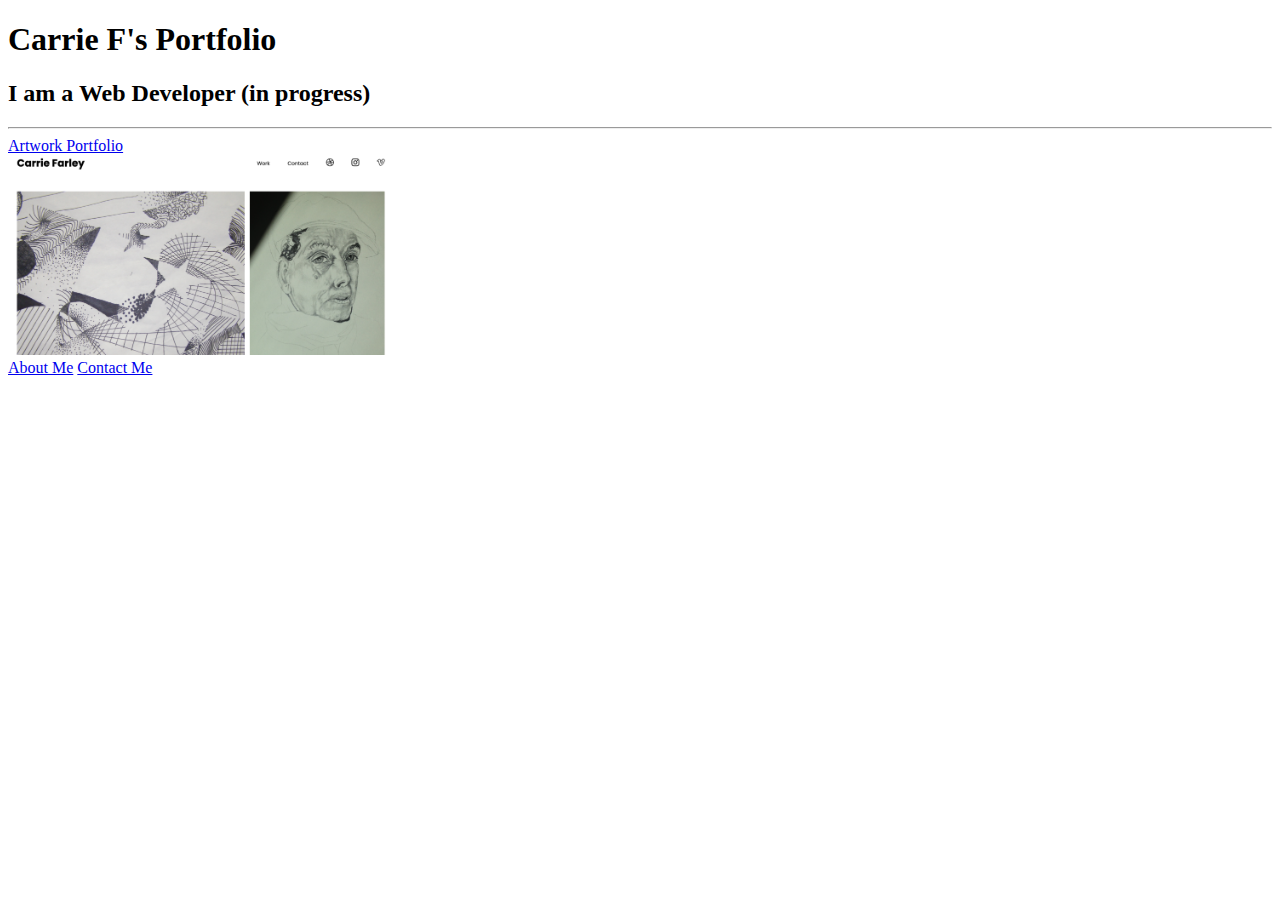
<file: index.html>
<!DOCTYPE html>
<html lang="en">
  <head>
    <meta charset="UTF-8" />
    <meta name="viewport" content="width=device-width, initial-scale=1.0" />
    <title>Carrie F | Web Developer</title>
  </head>
  <body>
    <h1>Carrie F's Portfolio</h1>
    <h2>I am a Web Developer (in progress)</h2>
    <hr />
    <a href="./assets/Artwork/index.html">Artwork Portfolio</a>
    <br />
    <img
      src="./assets/images/artwork-portfolio-thumbnail.png"
      alt="Thumbnail of Artwork Portfolio page"
      height="200"
    />
    <br>
    <a href="./public/.about.html">About Me</a>
    <a href="./public/contact.html">Contact Me</a>
  </body>
</html>
</file>
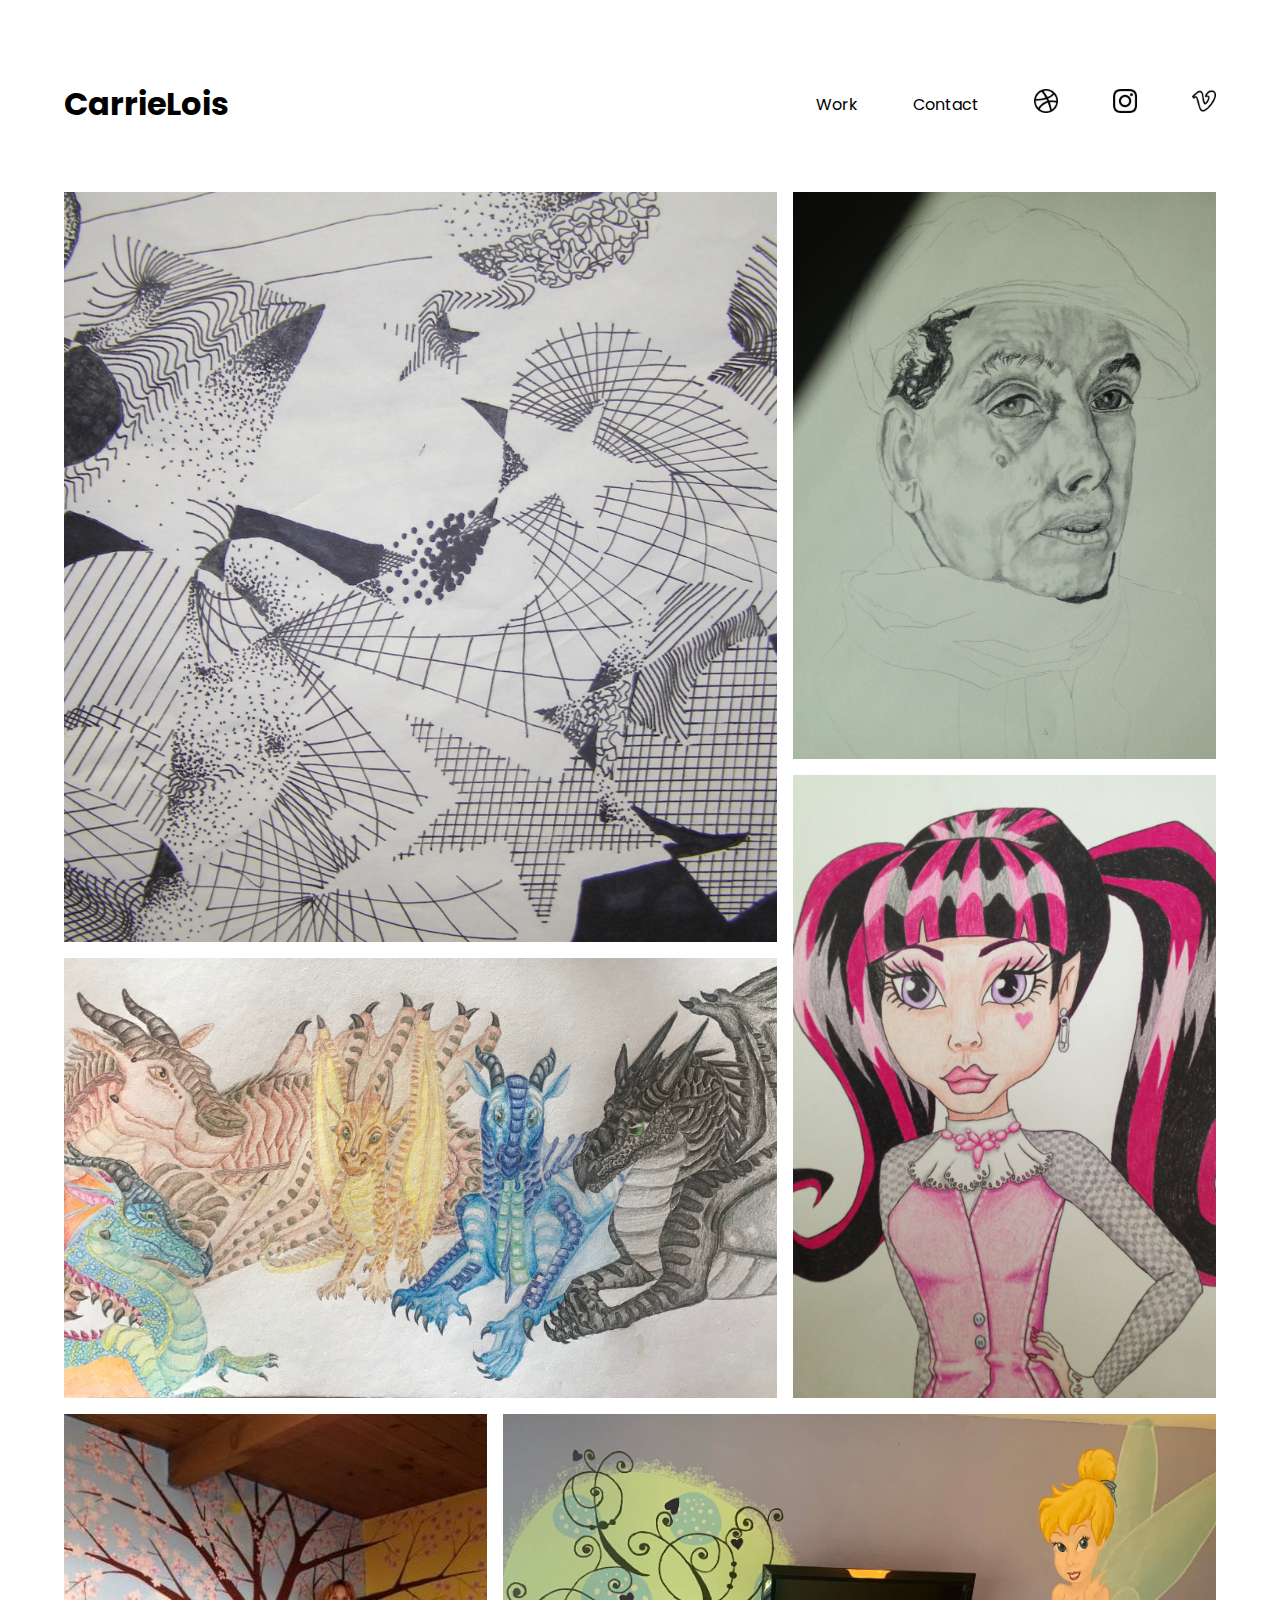
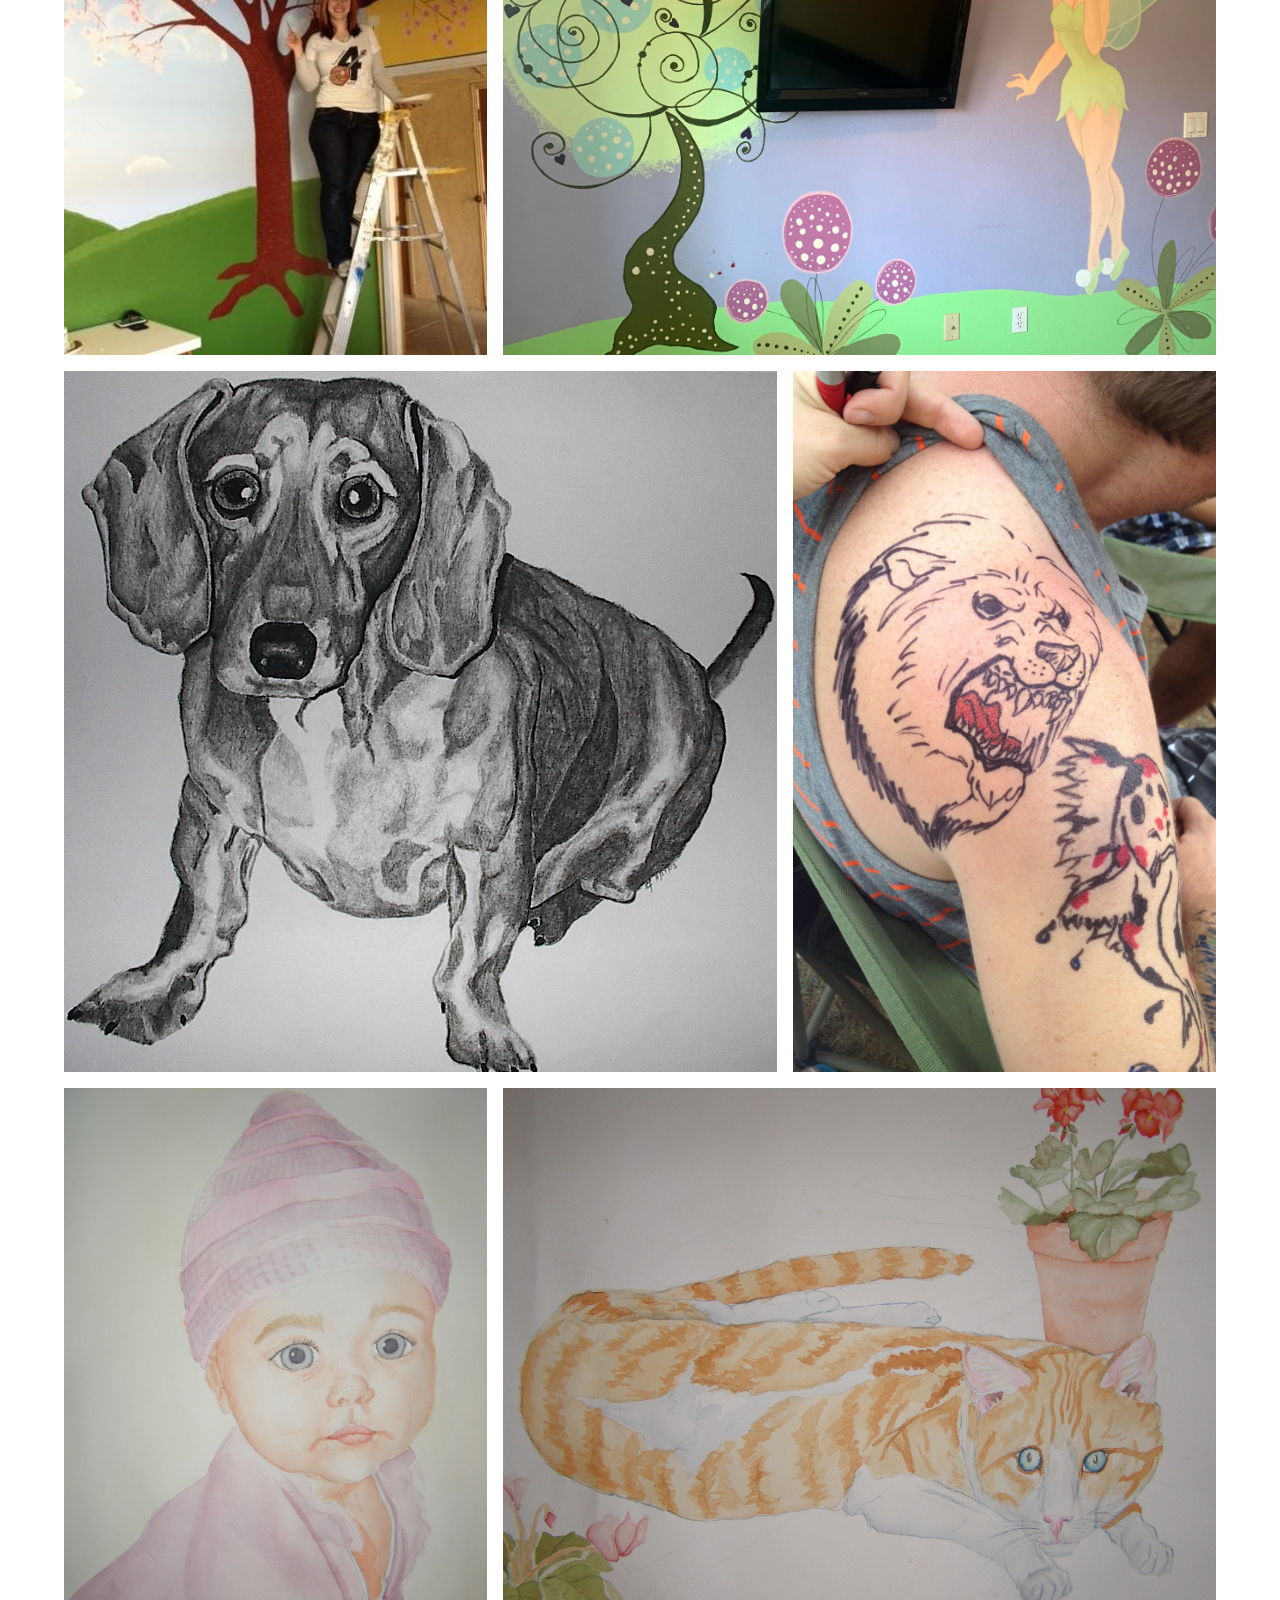
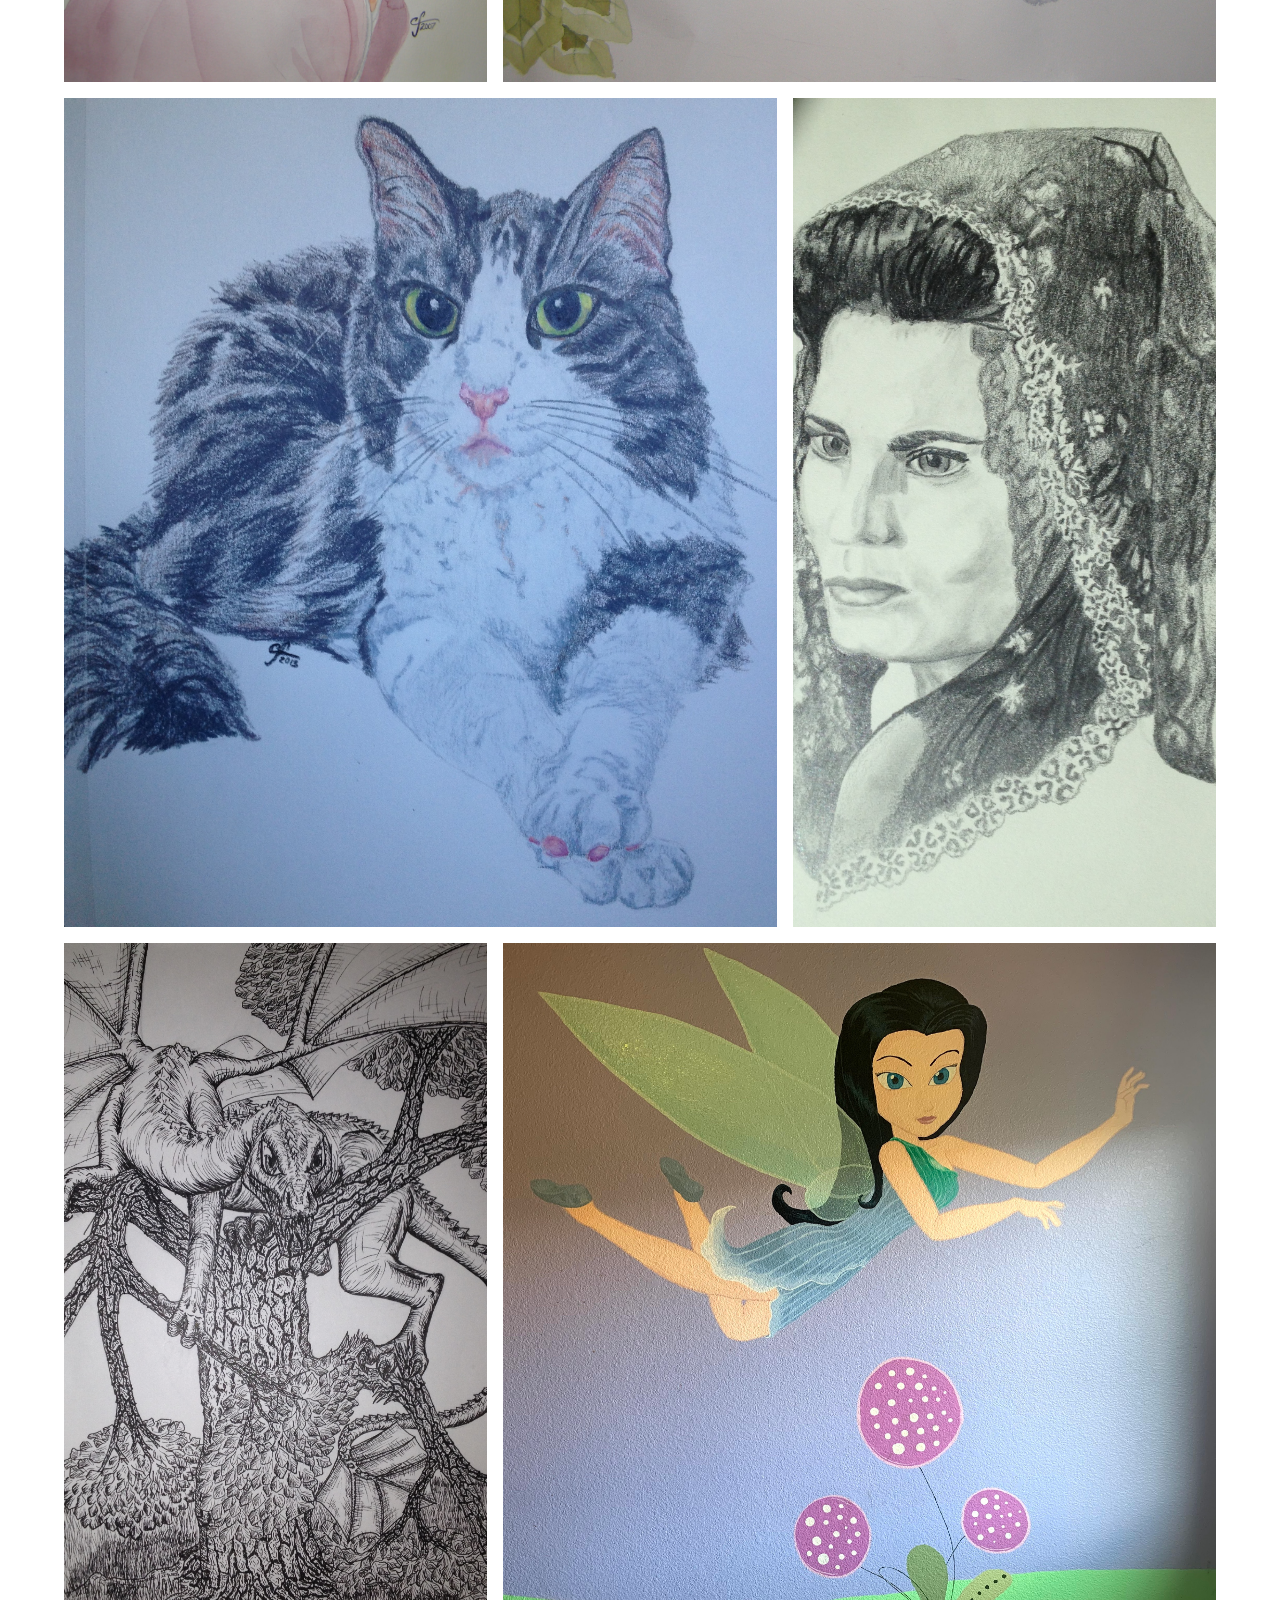
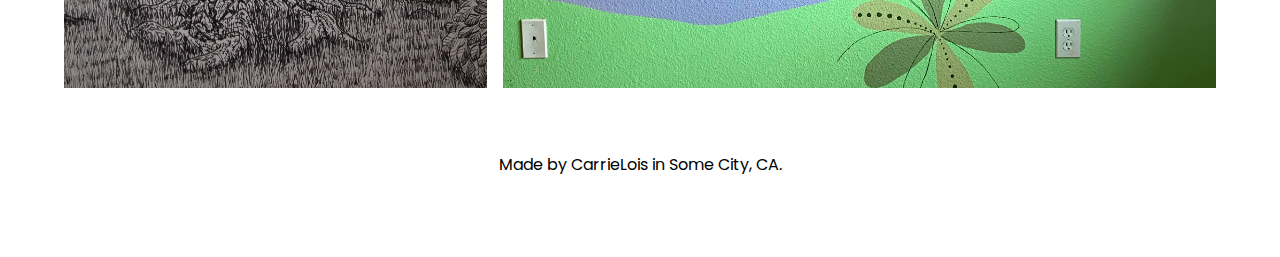
<file: assets/Artwork/index.html>
<!DOCTYPE html>
<html lang="en">

<head>
    <meta charset="UTF-8" />
    <meta name="viewport" content="width=device-width, initial-scale=1.0" />
    <link rel="stylesheet" href="index.css" />
    <link rel="preconnect" href="https://fonts.googleapis.com">
    <link rel="preconnect" href="https://fonts.gstatic.com" crossorigin>
    <link href="https://fonts.googleapis.com/css2?family=Poppins:wght@400;700&display=swap" rel="stylesheet">
    <title>Portfolio Site</title>
</head>

<body>
    <div class="container">
        <header class="navbar">
            <div class="left">CarrieLois
            </div>
            <nav class="right">
                <a href="#">Work</a>
                <a href="#">Contact</a>
                <a href="#dribble">
                    <img src="./images/dribble_icon.png" alt="Basketball logo">
                </a>
                <a href="#insta">
                    <img src="./images/insta_icon.png" alt="Instagram logo">
                </a>
                <a href="#vee">
                    <img src="./images/v_icon.png" alt="V logo">
                </a>
            </nav>
            <div class="hamburger">
                <div class="bar1"></div>
                <div class="bar2"></div>
                <div class="bar3"></div>
            </div>
        </header>
        <nav class="mobileNav">
            <a href="#">Work</a>
            <a href="#">Contact</a>
            <a href="#dribble">
                <img src="./images/dribble_icon.png" alt="Basketball logo">
            </a>
            <a href="#insta">
                <img src="./images/insta_icon.png" alt="Instagram logo">
            </a>
            <a href="#vee">
                <img src="./images/v_icon.png" alt="V logo">
                </a>
        </nav>
        <div class="project-grid">
            <div class="project" id="abstract">
                <img src="./images/abstract.jpg" alt="Geometric Shapes">
                <p class="overlay">VIEW PROJECT</p>
            </div>
            <div class="project" id="pencilman">
                <img src="./images/pencilman.jpg" alt="Black and White Pencil Drawing of a Man">
                <p class="overlay">VIEW PROJECT</p>
            </div>
            <div class="project" id="nursingroom">
                <img src="./images/nursingroom.jpeg" alt="Cherry Tree Mural">
                <p class="overlay">VIEW PROJECT</p>
            </div>
            <div class="project" id="dragons">
                <img src="./images/dragons.jpg" alt="Colored Pencil Dragons">
                <p class="overlay">VIEW PROJECT</p>
            </div>
            <div class="project" id="pencildog">
                <img src="./images/pencildog.jpg" alt="Black and White Pencil Drawing of a Duchshund">
                <p class="overlay">VIEW PROJECT</p>
            </div>
            <div class="project" id="tinkerbell">
                <img src="./images/tinkerbell.jpg" alt="Tinkerbell Mural">
                <p class="overlay">VIEW PROJECT</p>
            </div>
            <div class="project" id="pencilgirl">
                <img src="./images/pencilgirl.jpg" alt="Draculaura Colored Pencil">
                <p class="overlay">VIEW PROJECT</p>
            </div>
            <div class="project" id="bodyart">
                <img src="./images/bodyart.JPG" alt="Shaprie Tattoos">
                <p class="overlay">VIEW PROJECT</p>
            </div>
            <div class="project" id="pencilcat">
                <img src="./images/pencilcat.jpg" alt="Colored Pencil Cat">
                <p class="overlay">VIEW PROJECT</p>
            </div>
            <div class="project" id="pencilwoman">
                <img src="./images/pencilwoman.jpg" alt="Black and White Pencil Drawing of a Woman">
                <p class="overlay">VIEW PROJECT</p>
            </div>
            <div class="project" id="pendragon">
                <img src="./images/pendragon.jpg" alt="Black Ink Dragon">
                <p class="overlay">VIEW PROJECT</p>
            </div>
            <div class="project" id="silvermist">
                <img src="./images/silvermist.jpg" alt="Silvermist Mural">
                <p class="overlay">VIEW PROJECT</p>
            </div>
            <div class="project" id="wccat">
                <img src="./images/wccat.jpg" alt="Watercolor Cat">
                <p class="overlay">VIEW PROJECT</p>
            </div>
            <div class="project" id="wckristen">
                <img src="./images/wckristen.jpg" alt="Watercolor Baby">
                <p class="overlay">VIEW PROJECT</p>
            </div>
        </div>

        <footer class="footer">
            Made by CarrieLois in Some City, CA.
        </footer>
    </div>
    <script src="index.js"></script>
</body>

</html>
</file>
<file: assets/Artwork/index.css>
body {
    font-family: 'Poppins', sans-serif;
    margin: 0;
}

.container {
    max-width: 90%;
    margin: 0 auto;
    padding: 16px;
}

.navbar .left {
    font-size: 32px;
    font-weight: bold;
    position: relative;
}

.navbar .right {
    width: 400px;
    display: flex;
    justify-content: space-between;
    align-items: center;
}

.navbar .right img {
    width: 24px;
    height: 24px;
}

.navbar .right a {
    text-decoration: none;
    color: black;
}

.navbar .right a:hover {
    text-decoration: underline;
}

.navbar {
    display: flex;
    justify-content: space-between;
    padding: 64px 0;
}

.navbar .hamburger {
    display: none;
}
.navbar .hamburger:hover {
    cursor: pointer;
} 

.bar1,
.bar2,
.bar3 {
    background-color: black;
    height: 4px;
    width: 36px;
    margin: 3px;
    border-radius: 10px;
}

.mobileNav {
    width: 80px;
    background-color: white;
    height: 100vh;
    display: flex;
    flex-direction: column;
    justify-content: center;
    align-items: center;
    position: fixed;
    z-index: 2;
    top: 0;
    right: -160px;
    padding: 16px;
    transition: transform 0.5s;
}

.openDrawer {
    transform: translateX(-160px);
}

.mobileNav a {
    text-decoration: none;
    color: black;
    margin: 16px 0;
}

.mobileNav a:hover {
    text-decoration: underline;
}

.mobileNav img {
    width: 24px;
    height: 24px;
}

.project-grid {
    display: grid;
    grid-template-areas:
        "abstract abstract pencilman"
        "abstract abstract pencilgirl"
        "dragons dragons pencilgirl"
        "nursingroom tinkerbell tinkerbell"
        "pencildog pencildog bodyart"
        "wcbaby wccat wccat"
        "pencilcat  pencilcat pencilwoman"
        "pendragon silvermist silvermist";
    gap: 16px;
    width: 100%;
}

#abstract {
    grid-area: abstract;
}

#pencilman {
    grid-area: pencilman;
}

#nursingroom {
    grid-area: nursingroom;
}

#dragons {
    grid-area: dragons;
}

#pencilgirl {
    grid-area: pencilgirl;
}

#tinkerbell {
    grid-area: tinkerbell;
}

#pencilcat {
    grid-area: pencilcat;
}

#pencilwoman {
    grid-area: pencilwoman;
}

#pendragon {
    grid-area: pendragon;
}

#wccat {
    grid-area: wccat;
}

#wcbaby {
    grid-area: wcbaby;
}

#pencildog {
    grid-area: pencildog;
}

#bodyart {
    grid-area: bodyart;
}

#silvermist {
    grid-area: silvermist;
}

.project {
    position: relative;
}

.project img {
    width: 100%;
    height: 100%;
    object-fit: cover;
    min-width: 148.156px;
}

.project .overlay {
    background-color: rgba(255, 255, 255, 0.2);
    position: absolute;
    top: 0;
    left: 0;
    width: 100%;
    height: 100%;
    display: flex;
    justify-content: center;
    align-items: center;
    margin: 0;
    font-size: 36px;
    font-weight: bold;
    letter-spacing: 2px;
    opacity: 0;
    transition: all .2s ease;
}

.project .overlay:hover {
    opacity: 1;
    cursor: pointer;
}

.footer {
    text-align: center;
    padding: 64px;
    min-width: 210px;
}

@media only screen and (max-width: 1100px) {
    .container {
        max-width: 100%;
    }

    .project-grid {
        grid-template-areas:
            "abstract abstract"
            "pencilman pencilgirl"
            "dragons dragons"
            "tinkerbell tinkerbell"
            "nursingroom bodyart"
            "pencildog pencildog"
            "wccat wccat "
            "wcbaby pencilcat"
            "pencilwoman pendragon"
            "silvermist silvermist";
    }
}

@media only screen and (max-width: 676px) {
    .navbar {
        padding: 16px 24px;
        box-sizing: border-box;
        position: fixed;
        top: 0;
        left: 0;
        z-index: 3;
        background-color: white;
        width: 100%;
    }

    .navbar .right {
        display: none;
    }

    .navbar .hamburger {
        display: flex;
        flex-direction: column;
        justify-content: center;
        align-items: center;
    }

    .footer {
        padding: 32px;
    }

    .project .overlay {
        font-size: 24px;
    }

    .project-grid {
        margin-top: 100px;
        gap: 16px 0px;
        grid-template-areas:
            "abstract abstract"
            "pencilman pencilman"
            "pencilgirl pencilgirl"
            "dragons dragons"
            "tinkerbell tinkerbell"
            "nursingroom nursingroom"
            "pencildog pencildog"
            "wccat wccat "
            "wcbaby bodyart"
            "pencilcat pencilcat"
            "pencilwoman pencilwoman"
            "pendragon pendragon"
            "silvermist silvermist";
    }
}

@media only screen and (max-width: 479px) {
    .project-grid {
        margin-top: 64px;
    }

    .project .overlay {
        font-size: 16px;
    }
}

.animateBar1 {
    animation: flipbar1 1s 1;
    animation-fill-mode: forwards;
}

.animateBar2 {
    animation: fadebar2 1s 1;
    animation-fill-mode: forwards;
}

.animateBar3 {
    animation: flipbar3 1s 1;
    animation-fill-mode: forwards;
}

@keyframes flipbar1 {
    from {
        transform: rotate(0) translate(0);
    }

    to {
        transform: rotate(45deg) translate(4px, 10px);
    }
}

@keyframes flipbar3 {
    from {
        transform: rotate(0) translate(0);
    }

    to {
        transform: rotate(-45deg) translate(4px, -10px);
    }
}

@keyframes fadebar2 {
    from {
        transform: scalex(1);
        opacity: 1;
    }

    to {
        transform: scalex(0);
        opacity: 0;
    }
}
</file>
